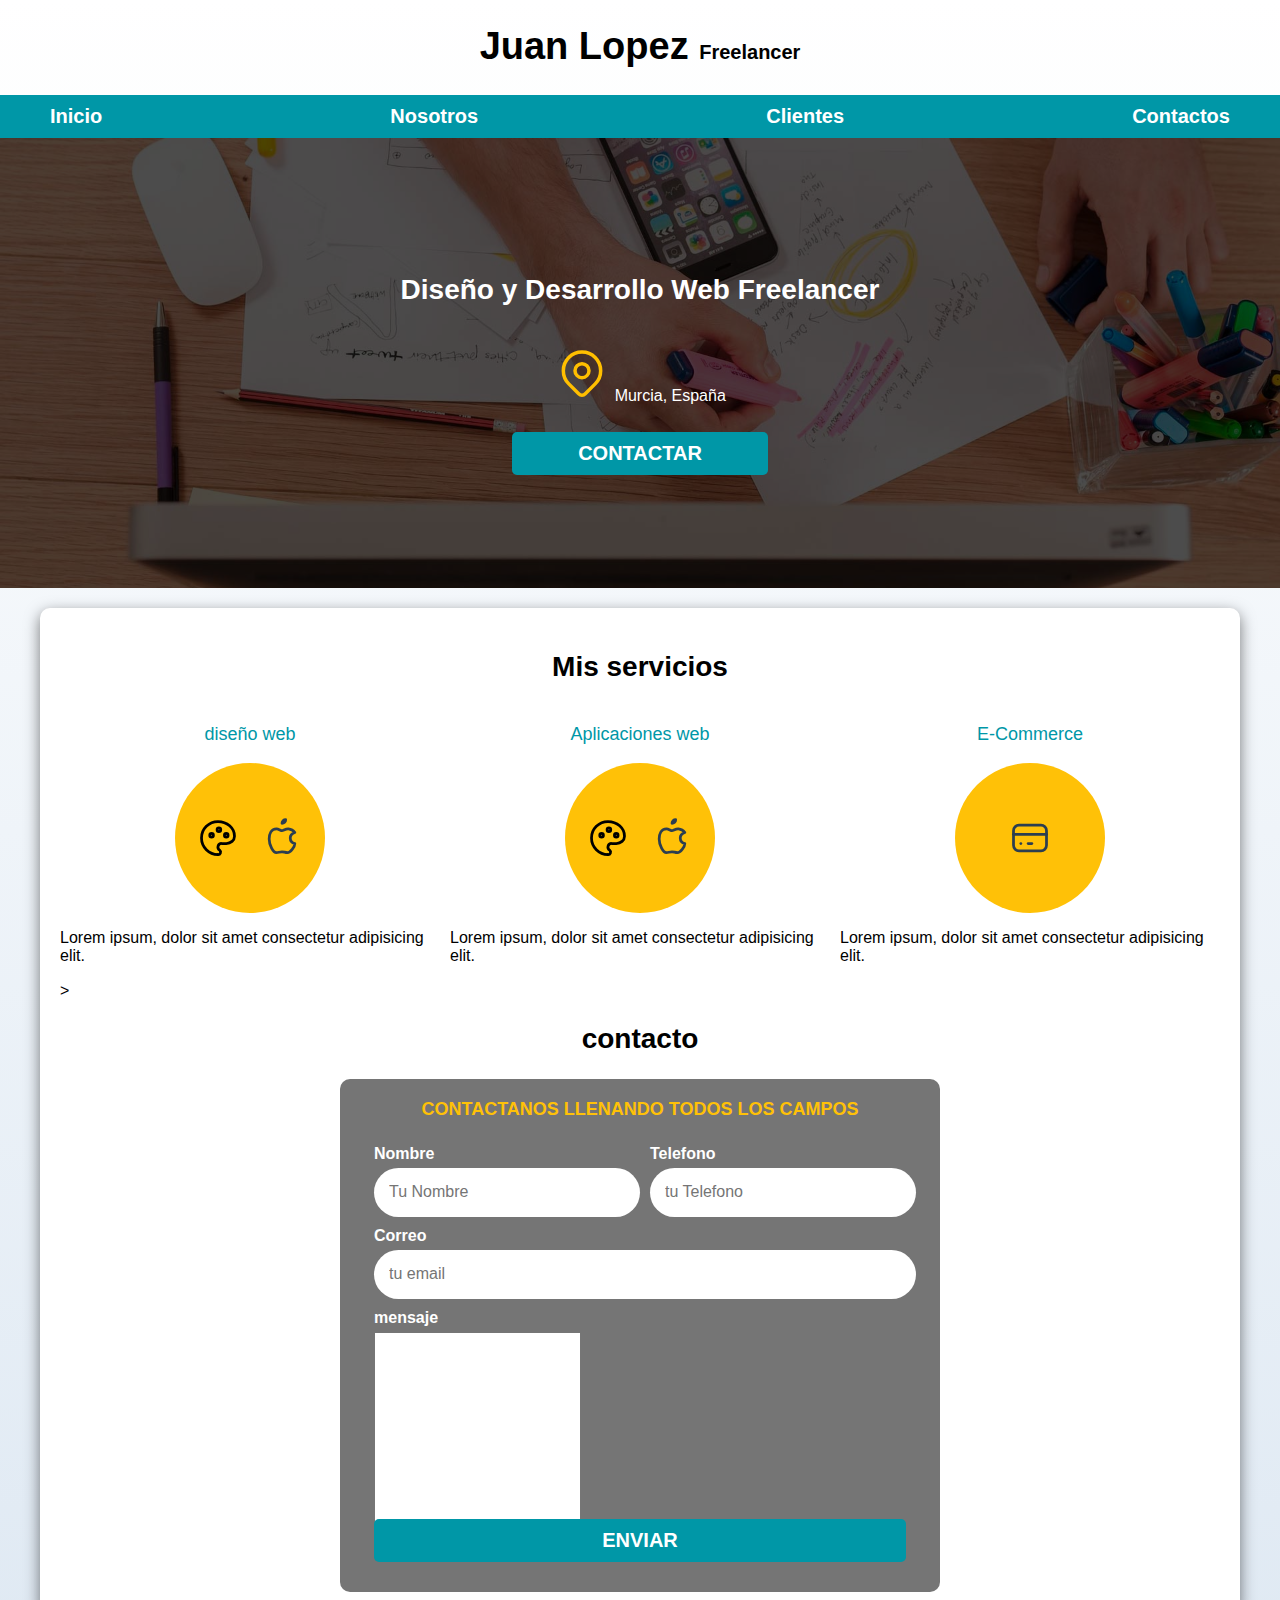
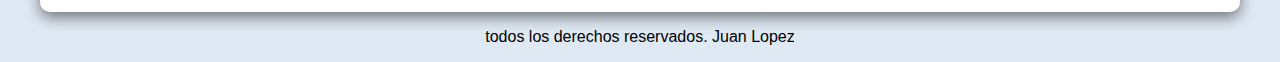
<file: index.html>
<!DOCTYPE html>
<html lang="es">
<head>
    <meta charset="UTF-8">
    <meta name="viewport" content="width=device-width, initial-scale=1.0">
    <title>diseñador freelancer</title>
    <link rel="stylesheet" href="css/normalize.css">
    <link rel="preconectar" href="https://fonts.googleapis.com">
        <enlace rel="preconectar" href="https://fonts.gstatic.com" crossorigin>
    <link rel="preload" href="css/style.css" as="style">
    <link href="css/style.css" rel="stylesheet">
</head>
<body>
    <header> 
        <h1 class="titulo">Juan Lopez <span>Freelancer</span></h1>
    </header>

    <div class="nav-bg">
        <nav class="navegacion-principal contenedor">
            <a href="#">Inicio</a>
            <a href="#">Nosotros</a>
            <a href="#">Clientes</a>
            <a href="#">Contactos</a>
        </nav>
    
    </div>




    <section class="hero"> 
        <div class="contenido-hero">
            <h2 >Diseño y Desarrollo Web <span>Freelancer</span></h2>
             <p>
                <svg xmlns="http://www.w3.org/2000/svg" class="icon icon-tabler icon-tabler-map-pin" width="56" height="56" viewBox="0 0 24 24" stroke-width="1.5" stroke="#ffbf00" fill="none" stroke-linecap="round" stroke-linejoin="round">
                <path stroke="none" d="M0 0h24v24H0z" fill="none"/>
                <path d="M9 11a3 3 0 1 0 6 0a3 3 0 0 0 -6 0" />
                <path d="M17.657 16.657l-4.243 4.243a2 2 0 0 1 -2.827 0l-4.244 -4.243a8 8 0 1 1 11.314 0z" />
              </svg>
            Murcia, España
        </p> 
            <a class="boton" href="#">Contactar</a> 
        </div> <!-- .contenido hero -->
     </section>
    
    <main class="contenedor sombra">
        <h2 class="titulo2">Mis servicios</h2>

        <div class="servicios">
            <section class="servicio">
                <h3>diseño web</h3>
                <div class="iconos">
                <svg xmlns="http://www.w3.org/2000/svg" class="icon icon-tabler icon-tabler-palette" width="44" height="44" viewBox="0 0 24 24" stroke-width="1.5" stroke="#000000" fill="none" stroke-linecap="round" stroke-linejoin="round">
                    <path stroke="none" d="M0 0h24v24H0z" fill="none"/>
                    <path d="M12 21a9 9 0 0 1 0 -18c4.97 0 9 3.582 9 8c0 1.06 -.474 2.078 -1.318 2.828c-.844 .75 -1.989 1.172 -3.182 1.172h-2.5a2 2 0 0 0 -1 3.75a1.3 1.3 0 0 1 -1 2.25" />
                    <path d="M8.5 10.5m-1 0a1 1 0 1 0 2 0a1 1 0 1 0 -2 0" />
                    <path d="M12.5 7.5m-1 0a1 1 0 1 0 2 0a1 1 0 1 0 -2 0" />
                    <path d="M16.5 10.5m-1 0a1 1 0 1 0 2 0a1 1 0 1 0 -2 0" />
                  </svg>
                  <svg xmlns="http://www.w3.org/2000/svg" class="icon icon-tabler icon-tabler-brand-apple" width="44" height="44" viewBox="0 0 24 24" stroke-width="1.5" stroke="#2c3e50" fill="none" stroke-linecap="round" stroke-linejoin="round">
                    <path stroke="none" d="M0 0h24v24H0z" fill="none"/>
                    <path d="M9 7c-3 0 -4 3 -4 5.5c0 3 2 7.5 4 7.5c1.088 -.046 1.679 -.5 3 -.5c1.312 0 1.5 .5 3 .5s4 -3 4 -5c-.028 -.01 -2.472 -.403 -2.5 -3c-.019 -2.17 2.416 -2.954 2.5 -3c-1.023 -1.492 -2.951 -1.963 -3.5 -2c-1.433 -.111 -2.83 1 -3.5 1c-.68 0 -1.9 -1 -3 -1z" />
                    <path d="M12 4a2 2 0 0 0 2 -2a2 2 0 0 0 -2 2" />
                  </svg>
                </div>
                <p>Lorem ipsum, dolor sit amet consectetur adipisicing elit.</p>
            </section>
    
            <section class="servicio">
                <h3>Aplicaciones web</h3>
                <div class="iconos">
                <svg xmlns="http://www.w3.org/2000/svg" class="icon icon-tabler icon-tabler-palette" width="44" height="44" viewBox="0 0 24 24" stroke-width="1.5" stroke="#000000" fill="none" stroke-linecap="round" stroke-linejoin="round">
                    <path stroke="none" d="M0 0h24v24H0z" fill="none"/>
                    <path d="M12 21a9 9 0 0 1 0 -18c4.97 0 9 3.582 9 8c0 1.06 -.474 2.078 -1.318 2.828c-.844 .75 -1.989 1.172 -3.182 1.172h-2.5a2 2 0 0 0 -1 3.75a1.3 1.3 0 0 1 -1 2.25" />
                    <path d="M8.5 10.5m-1 0a1 1 0 1 0 2 0a1 1 0 1 0 -2 0" />
                    <path d="M12.5 7.5m-1 0a1 1 0 1 0 2 0a1 1 0 1 0 -2 0" />
                    <path d="M16.5 10.5m-1 0a1 1 0 1 0 2 0a1 1 0 1 0 -2 0" />
                  </svg>
                  <svg xmlns="http://www.w3.org/2000/svg" class="icon icon-tabler icon-tabler-brand-apple" width="44" height="44" viewBox="0 0 24 24" stroke-width="1.5" stroke="#2c3e50" fill="none" stroke-linecap="round" stroke-linejoin="round">
                    <path stroke="none" d="M0 0h24v24H0z" fill="none"/>
                    <path d="M9 7c-3 0 -4 3 -4 5.5c0 3 2 7.5 4 7.5c1.088 -.046 1.679 -.5 3 -.5c1.312 0 1.5 .5 3 .5s4 -3 4 -5c-.028 -.01 -2.472 -.403 -2.5 -3c-.019 -2.17 2.416 -2.954 2.5 -3c-1.023 -1.492 -2.951 -1.963 -3.5 -2c-1.433 -.111 -2.83 1 -3.5 1c-.68 0 -1.9 -1 -3 -1z" />
                    <path d="M12 4a2 2 0 0 0 2 -2a2 2 0 0 0 -2 2" />
                  </svg>
                </div>
                  <p>Lorem ipsum, dolor sit amet consectetur adipisicing elit.</p>
            </section>
            
            <section class="servicio">
                <h3>E-Commerce</h3>
                <div class="iconos">
                <svg xmlns="http://www.w3.org/2000/svg" class="icon icon-tabler icon-tabler-credit-card" width="44" height="44" viewBox="0 0 24 24" stroke-width="1.5" stroke="#2c3e50" fill="none" stroke-linecap="round" stroke-linejoin="round">
                    <path stroke="none" d="M0 0h24v24H0z" fill="none"/>
                    <path d="M3 5m0 3a3 3 0 0 1 3 -3h12a3 3 0 0 1 3 3v8a3 3 0 0 1 -3 3h-12a3 3 0 0 1 -3 -3z" />
                    <path d="M3 10l18 0" />
                    <path d="M7 15l.01 0" />
                    <path d="M11 15l2 0" />
                  </svg>
                </div>
                <p>Lorem ipsum, dolor sit amet consectetur adipisicing elit.</p>
         
            </section>
        
       
    </div>>
    
        
    
    <section>
       <h2>contacto</h2>
    <form class="formulario"> 
        <fieldset> 
            <legend>Contactanos llenando todos los campos</legend> 
            <div class="contenedor-campos">
                <div class="campo">
                    <label>Nombre</label>
                    <input class="input-text" type="text" placeholder="Tu Nombre">
                </div>
        
                <div class="campo">
                    <label>Telefono</label> 
                    <input class="input-text" type="Numero" placeholder="tu Telefono" />
                </div>
                
        
                <div class="campo">
                    <label>Correo</label>
                    <input  class="input-text" type="email" placeholder="tu email" />
                </div>        
                
                <div class="campo">
                    <label>mensaje</label>
                    <textarea></textarea>
                </div>
            </div>

            <div>
                <div class="alinear-derecha enviar">
                <input class="boton w-100" type="submit" value="Enviar">
                </div>
            </div>
           
    
        </fieldset>
    </form>
      
       
    </section>
</main>
    
    <footer class="footer">
        <p>todos los derechos reservados. Juan Lopez</p>
    </footer>
    











</body>
</html>
</file>
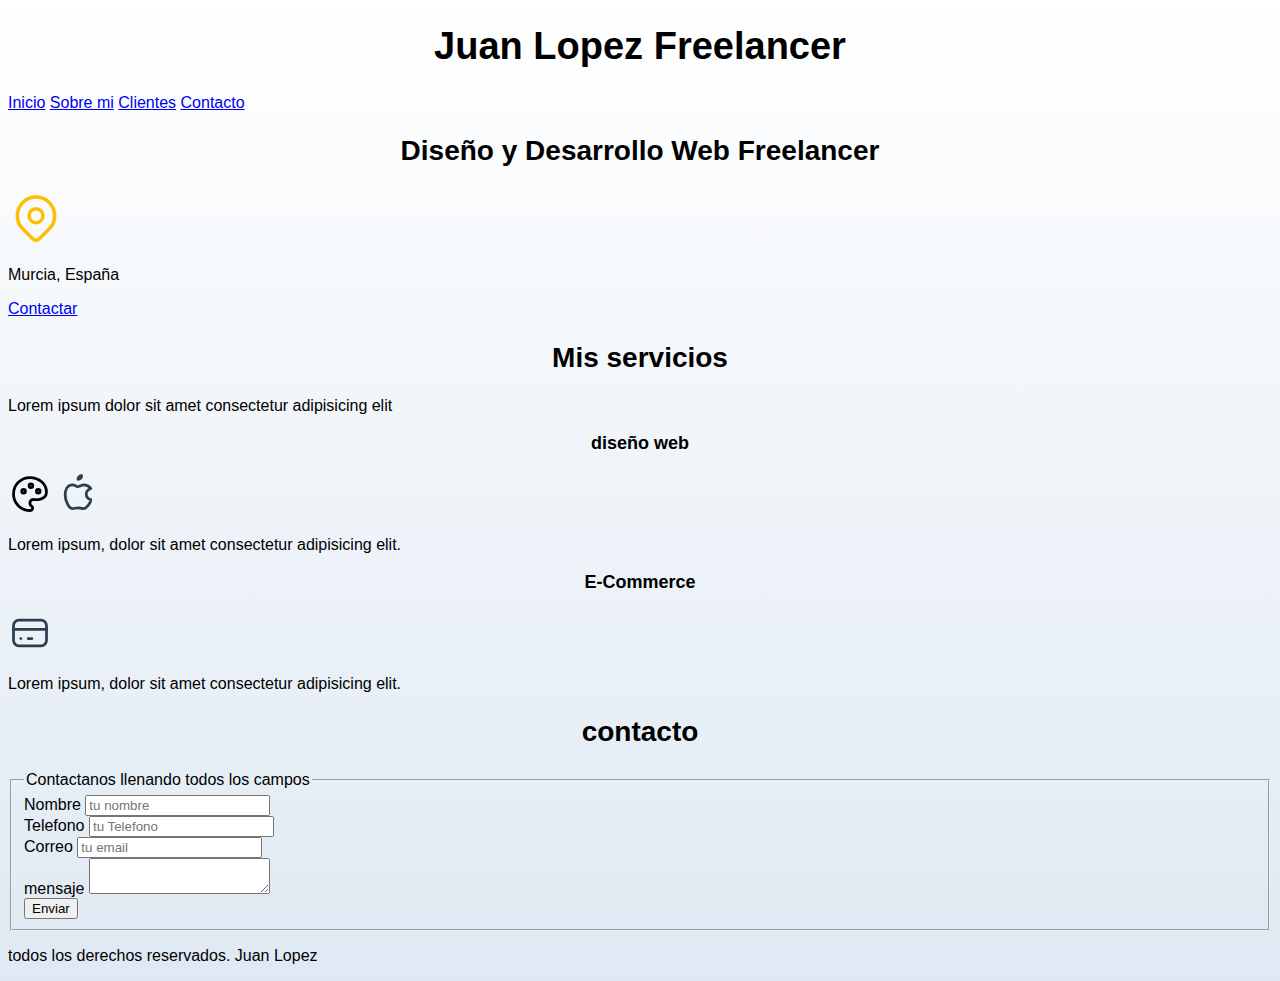
<file: nosotros.html>
<!DOCTYPE html>
<html lang="es">
<head>
    <meta charset="UTF-8">
    <meta name="viewport" content="width=device-width, initial-scale=1.0">
    <title>diseñador freelancer</title>
    <link rel="preload" href="css/style.css" as="style">
    <link href="css/style.css" rel="stylesheet">
</head>
<body>
    <header> 
        <h1>Juan Lopez Freelancer</h1>
    </header>

    <nav>
        <a href="$">Inicio</a>
        <a href="$">Sobre mi</a>
        <a href="$">Clientes</a>
        <a href="$">Contacto</a>
    </nav>

<section> 
    <h2>Diseño y Desarrollo Web Freelancer</h2>
    <svg xmlns="http://www.w3.org/2000/svg" class="icon icon-tabler icon-tabler-map-pin" width="56" height="56" viewBox="0 0 24 24" stroke-width="1.5" stroke="#ffbf00" fill="none" stroke-linecap="round" stroke-linejoin="round">
        <path stroke="none" d="M0 0h24v24H0z" fill="none"/>
        <path d="M9 11a3 3 0 1 0 6 0a3 3 0 0 0 -6 0" />
        <path d="M17.657 16.657l-4.243 4.243a2 2 0 0 1 -2.827 0l-4.244 -4.243a8 8 0 1 1 11.314 0z" />
      </svg>
    <p>Murcia, España</p> 
    <a href="x">Contactar</a>
</section>

<main>
    <h2>Mis servicios</h2>
    <section>
        <p>Lorem ipsum dolor sit amet consectetur adipisicing elit</p>
    </section>
    
    <section>
        <h3>diseño web</h3>
        <svg xmlns="http://www.w3.org/2000/svg" class="icon icon-tabler icon-tabler-palette" width="44" height="44" viewBox="0 0 24 24" stroke-width="1.5" stroke="#000000" fill="none" stroke-linecap="round" stroke-linejoin="round">
            <path stroke="none" d="M0 0h24v24H0z" fill="none"/>
            <path d="M12 21a9 9 0 0 1 0 -18c4.97 0 9 3.582 9 8c0 1.06 -.474 2.078 -1.318 2.828c-.844 .75 -1.989 1.172 -3.182 1.172h-2.5a2 2 0 0 0 -1 3.75a1.3 1.3 0 0 1 -1 2.25" />
            <path d="M8.5 10.5m-1 0a1 1 0 1 0 2 0a1 1 0 1 0 -2 0" />
            <path d="M12.5 7.5m-1 0a1 1 0 1 0 2 0a1 1 0 1 0 -2 0" />
            <path d="M16.5 10.5m-1 0a1 1 0 1 0 2 0a1 1 0 1 0 -2 0" />
          </svg>
          <svg xmlns="http://www.w3.org/2000/svg" class="icon icon-tabler icon-tabler-brand-apple" width="44" height="44" viewBox="0 0 24 24" stroke-width="1.5" stroke="#2c3e50" fill="none" stroke-linecap="round" stroke-linejoin="round">
            <path stroke="none" d="M0 0h24v24H0z" fill="none"/>
            <path d="M9 7c-3 0 -4 3 -4 5.5c0 3 2 7.5 4 7.5c1.088 -.046 1.679 -.5 3 -.5c1.312 0 1.5 .5 3 .5s4 -3 4 -5c-.028 -.01 -2.472 -.403 -2.5 -3c-.019 -2.17 2.416 -2.954 2.5 -3c-1.023 -1.492 -2.951 -1.963 -3.5 -2c-1.433 -.111 -2.83 1 -3.5 1c-.68 0 -1.9 -1 -3 -1z" />
            <path d="M12 4a2 2 0 0 0 2 -2a2 2 0 0 0 -2 2" />
          </svg>
        <p>Lorem ipsum, dolor sit amet consectetur adipisicing elit.</p>
    </section>
    
    <section>
        <h3>E-Commerce</h3>
        <svg xmlns="http://www.w3.org/2000/svg" class="icon icon-tabler icon-tabler-credit-card" width="44" height="44" viewBox="0 0 24 24" stroke-width="1.5" stroke="#2c3e50" fill="none" stroke-linecap="round" stroke-linejoin="round">
            <path stroke="none" d="M0 0h24v24H0z" fill="none"/>
            <path d="M3 5m0 3a3 3 0 0 1 3 -3h12a3 3 0 0 1 3 3v8a3 3 0 0 1 -3 3h-12a3 3 0 0 1 -3 -3z" />
            <path d="M3 10l18 0" />
            <path d="M7 15l.01 0" />
            <path d="M11 15l2 0" />
          </svg>
        <p>Lorem ipsum, dolor sit amet consectetur adipisicing elit.</p>
 
    </section>

</main>
    

<section>
   <h2>contacto</h2>
<form> 
    <fieldset> 
        <legend>Contactanos llenando todos los campos</legend> 
        
        <div>
        <label>Nombre</label>
        <input type="text" placeholder="tu nombre" />
        </div>

        <div>
            <label>Telefono</label> 
            <input type="Numero" placeholder="tu Telefono" />
        </div>
        

        <div>
            <label>Correo</label>
            <input type="email" placeholder="tu email" />
        </div>        
        
        <div>
            <label>mensaje</label>
            <textarea></textarea>
        </div>

        <div>
            <Input type="submit" value="Enviar">
            </div>
       

    </fieldset>
</form>
  
   
</section>

<footer>
    <p>todos los derechos reservados. Juan Lopez</p>
</footer>









</body>
</html>
</file>
<file: css/style.css>
:root {
    --blanco: #ffffff;
    --oscuro: #212121;
    --primario: #FFC107;
    --gris: #757575;
    --secundario:#0097A7;
    --grisclaro: #dfe9f3;

}

html {
    font-size: 62.5%;
    box-sizing: border-box;
    scroll-snap-type:y mandatory;
}
*,*:before, *:after {
    box-sizing: inherit;
}

body {
    font-size: 16px; /* 1rem = 10px */
    font-family: Arial, Helvetica, sans-serif;
    background-image: linear-gradient(to top, #dfe9f3 0%,var(--blanco) 100%);
}

/* Tipografia */
h1{
    font-size:3.8rem;
}

h2{
    font-size:2.8rem;
}

h3{
    font-size:1.8rem;
}

h1,h2,h3{
    text-align: center;
}


/* titulos */
.titulo {
    text-align: center;
    font-size:3.8rem;
}
.titulo:after{
    content:
}

.titulo span {
    font-size: 2rem;
}
/**utilidades**/
.w-100{
    width: 100%;
}
@media (min-width:768px) {
    .w-100{
        width: auto;
    }
}
.flex{
    display: flex;
}
.alinear-derecha{
    justify-content: flex-end;
}
.contenedor {
    max-width: 120rem;
    margin: 0 auto;
}

.boton{
    background-color: var(--secundario);
    color: var(--blanco);
    padding: 1rem 3rem;
    margin-top: 1rem;
    font-size: 2rem;
    text-decoration: none;
    text-transform: uppercase;
    font-weight: bold;
    border-radius: .5rem;
    width: 20%;
    text-align: center;
    border: none;
}
@media (min-width 768px) {
    .boton{
        width:auto;
    }
}
.boton:hover{
    cursor: pointer;
}

.sombra {
    -webkit-box-shadow: 0px 5px 15px 0px rgba(0,0,0,0.52);
    -moz-box-shadow: 0px 5px 15px 0px rgba(0,0,0,0.52);
    box-shadow: 0px 5px 15px 0px rgba(0,0,0,0.52);
    background-color: var(--blanco);
    padding: 2rem;
    border-radius: 1rem;

}
 
.nav-bg {
    background-color: var(--secundario);

}

.navegacion-principal {
    display: flex;
    flex-direction: column;
}

@media (min-width: 768px) {
    .navegacion-principal{
        flex-direction: row;
        justify-content: space-between;
    }
}

.navegacion-principal a{
   display:block;
   text-align: center;
   color: var(--blanco);
   text-decoration: none;
   font-size: 2rem;
   font-weight: 700;
   padding: 1rem;
}

.navegacion-principal a:hover{
    background-color: var(--primario);
    color: var(--oscuro)
}
 /* Hero */
.hero{
   background-image: url(../img/hero.jpg); 
   background-repeat: no-repeat;
   background-size: cover;
   height: 450px;
   position: relative;
   margin-bottom: 2rem;
}

.contenido-hero{
    position: absolute;
    background-color: rgba(0,0,0, .7); /** Anterior**/
    background-color: rgb(0 0 0 / 70%);
    width: 100%;
    height: 100%;
    
    display: flex;
    flex-direction: column;
    align-items: center;
    justify-content: center;
}
.contenido-hero h2,
.contenido-hero p{
    color:var(--blanco);
}

/**scroll snap**/
.servicios,
.navegacion-principal,
.formulario {
    scroll-snap-align: center;
    scroll-snap-stop: always;
}

/** Servicios **/
@media (min-width: 768px)   {
    .servicios  {
        display: grid;
       grid-template-columns: repeat(3, 1fr);
       column-gap: 1rem;
    
    }
}

.servicio{
    display: flex;
    flex-direction: column;
    align-items: center;

}
.servicio h3{
    color: var(--secundario);
    font-weight: normal;
    text-align: center;
}
.servici p{
    line-height: 2;
}
.servicio .iconos{
    height: 15rem;
    width: 15rem;
    background-color: var(--primario);
    border-radius: 50%;
    display: flex;
    justify-content: space-evenly;
    align-items:center;
}

/**contacto**/
.formulario{
    background-color: var(--gris);
    width: min(60rem, 100%); /** utilizar el valor mas pequeño**/
    margin: 0 auto;
    padding: 2rem;
    border-radius: 1rem;

}

.formulario fieldset{
    border: none;
}
.formulario legend{
    text-align: center;
    font-size: 1.8rem;
    text-transform: uppercase;
    font-weight: 700;
    margin-bottom: 2rem;
    color: var(--primario);
}

@media (min-width:768px) {
    .contenedor-campos{
        display: grid;
        grid-template-columns: 50% 50%;
        grid-template-rows: auto auto 20rem;
        column-gap: 1rem;
    }
    .campo:nth-child(3),
    .campo:nth-child(4){
        grid-column: 1 / 3;
    }
}

.campo{
    margin-bottom: 1rem;

}
.campo label{
    color: var(--blanco);
    font-weight: bold;
    margin-bottom: .5rem;
    display: block;

}

.input-text{
    width: 100%;
    border: none;
    padding: 1.5rem;
    border-radius: 15rem;
}

.enviar .boton{
    width:100%
}

.campo textarea{
height: 20rem;

}

/**footer*/
.footer{
    text-align: center;
}
</file>
